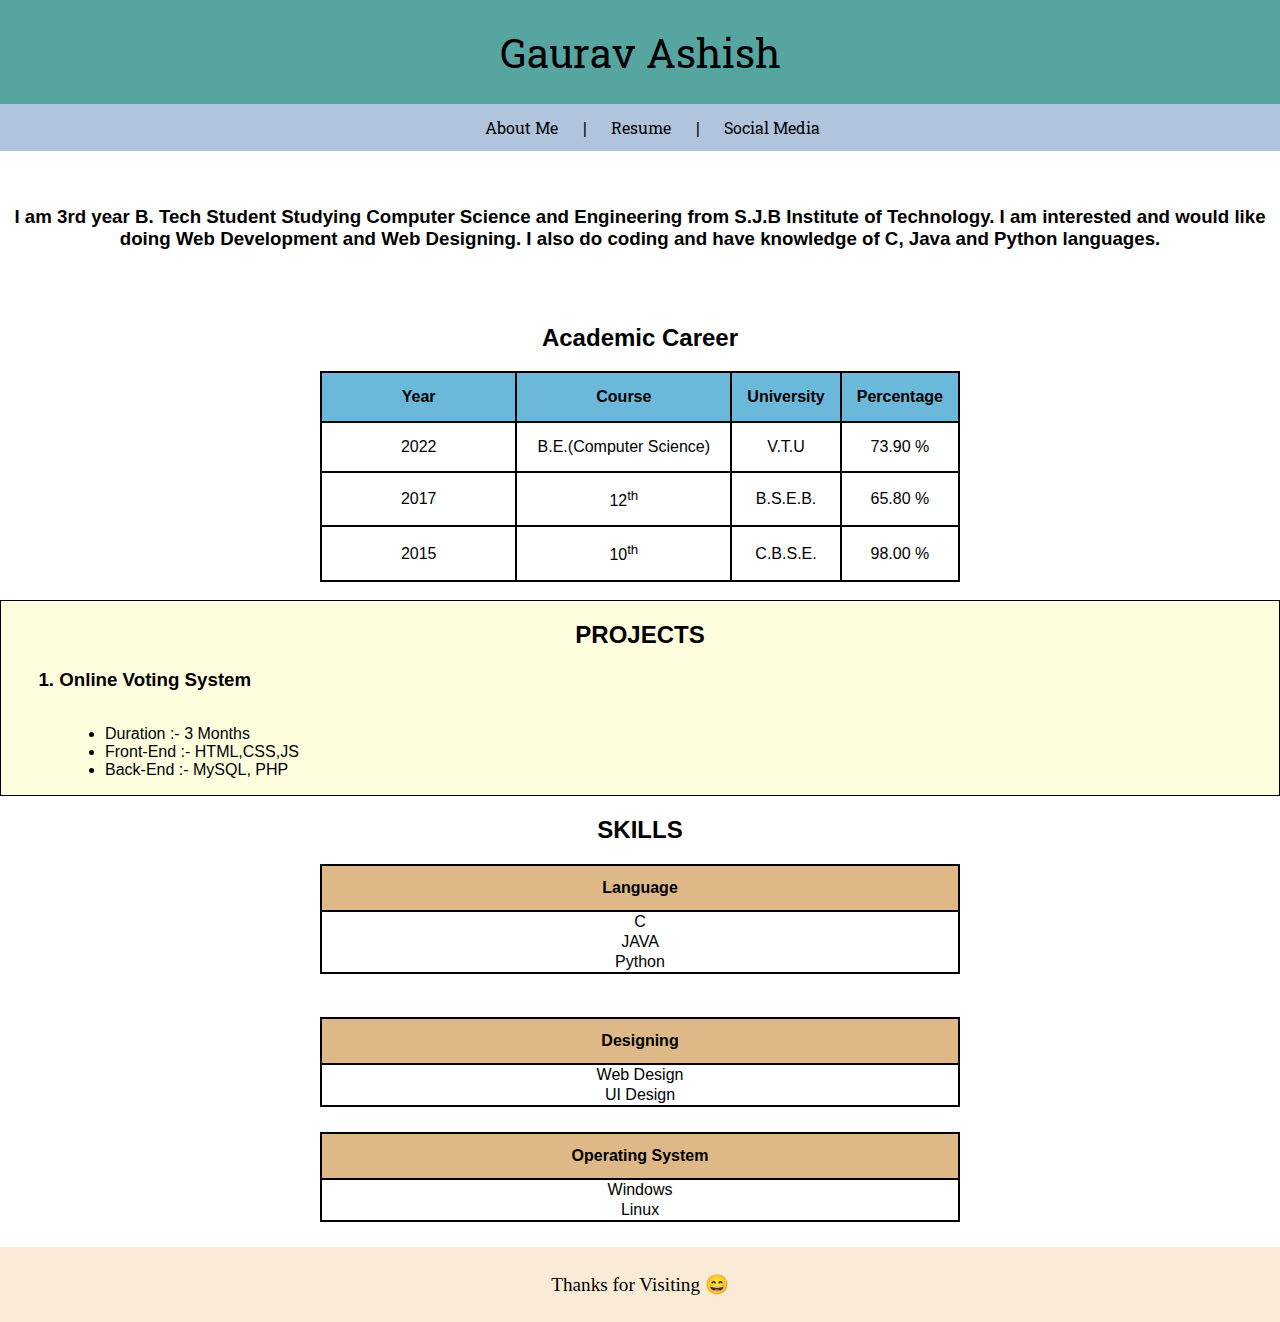
<file: index.html>
<!This is an HTML Portfolio Website >
<!DOCTYPE html>  
<html lang="en">

<head>
    <meta charset="UTF-8">
    <meta http-equiv="X-UA-Compatible" content="IE=edge">
    <meta name="viewport" content="width=device-width, initial-scale=1.0">
    <link rel="stylesheet" href="style.css">
    <title>PortFolio</title>
    <header>
        Gaurav Ashish
    </header>
</head>

<body>
    <nav>
        <a href="me.html" target="_blank">About Me</a> |
        <a href="GauravAshish_InternshalaResume.pdf">Resume</a> |
        <a href="web.html" target="_blank">Social Media</a>
    </nav>
    <br><br>
    <div class="about">
        <h3>I am 3rd year B. Tech Student Studying
            Computer Science and Engineering from
            S.J.B Institute of Technology. I am interested
            and would like doing Web Development and
            Web Designing. I also do coding and have
            knowledge of C, Java and Python languages.</h3>
    </div>
    <br>
    <br>
    <div class="academic">
        <center>
            <table id="t02">
                <tr>
                        <h2>Academic Career</h2>

                </tr>
                <tr>
                    <th>Year</th>
                    <th>Course</th>
                    <th>University</th>
                    <th>Percentage</th>
                </tr>
                <tr>
                    <td>2022</td>
                    <td>B.E.(Computer Science)</td>
                    <td>V.T.U</td>
                    <td>73.90 %</td>
                </tr>
                <tr>
                    <td>2017</td>
                    <td>12<sup>th</sup></td>
                    <td>B.S.E.B.</td>
                    <td>65.80 %</td>
                </tr>
                <tr>
                    <td>2015</td>
                    <td>10<sup>th</sup></td>
                    <td>C.B.S.E.</td>
                    <td>98.00 %</td>
                </tr>

            </table>
        </center>
    </div>
    <br>
    <div class="project">
        <h2>PROJECTS</h2>
        <h3>1. Online Voting System</h3>
        <ul>
            <li>Duration :- 3 Months</li>
            <li>Front-End :- HTML,CSS,JS</li>
            <li>Back-End :- MySQL, PHP</li>
        </ul>
    </div>
    <div class="skill">
        <center>
            <h2>SKILLS</h2>
            <table id="t01">
                <tr>
                    <th>Language</th>
                </tr>
                <tr>
                    <td>C</td>
                </tr>
                <tr>
                    <td>JAVA</td>
                </tr>
                <tr>
                    <td>Python</td>
                </tr>
            </table>
            <br>
            <table id="t03">
                <tr>
                    <th>Designing</th>
                </tr>
                <tr>
                    <td>Web Design</td>
                </tr>
                <tr>
                    <td>UI Design</td>
                </tr>
            </table>
            <table id="t04">
                <tr>
                    <th>Operating System</th>
                </tr>
                <tr>
                    <td>Windows</td>
                </tr>
                <tr>
                    <td>Linux</td>
                </tr>
            </table>

    </div>
    </center>
</body>
<footer>
    Thanks for Visiting &#128516
</footer>

</html>
</file>
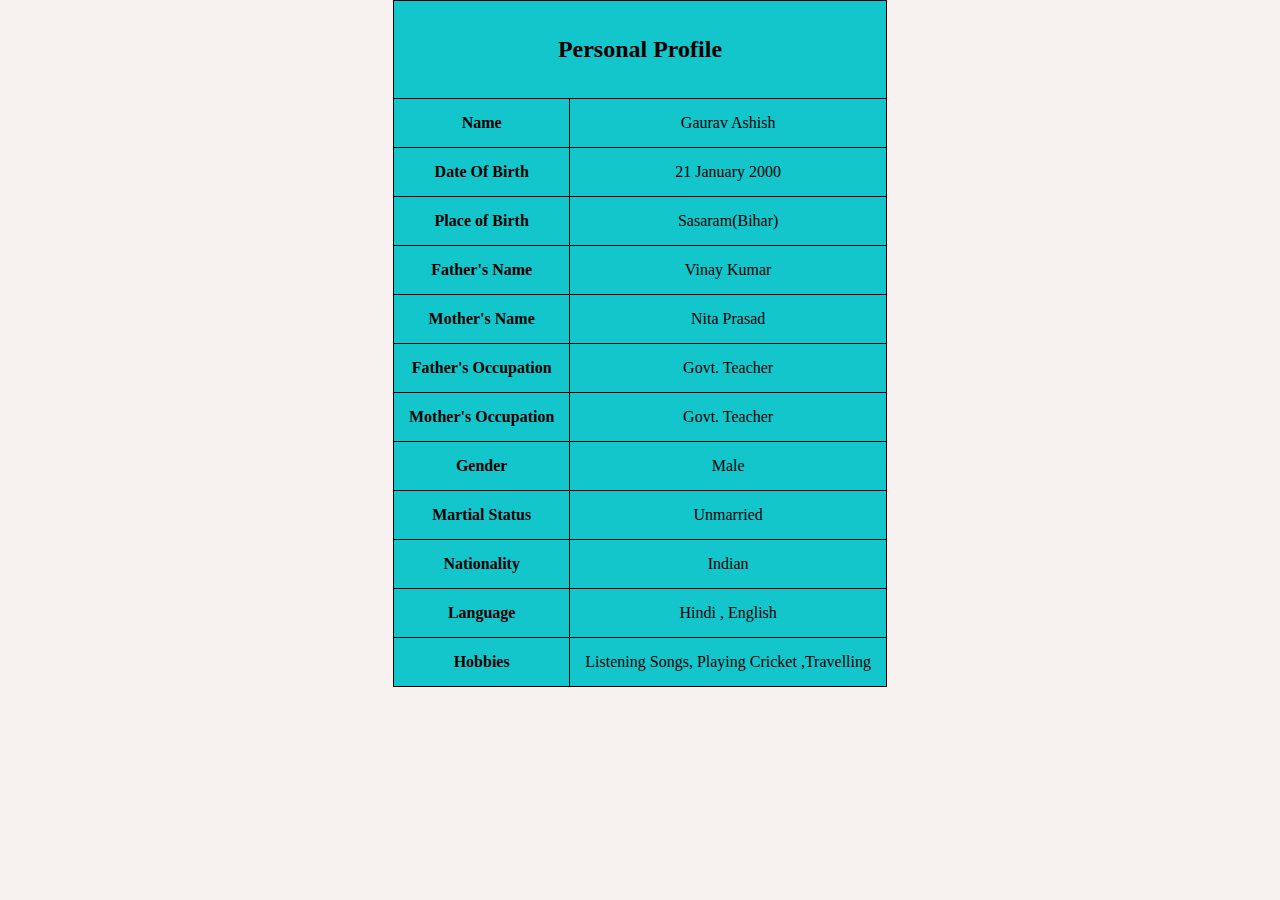
<file: me.html>
<!DOCTYPE html>
<html lang="en">
<head>
    <meta charset="UTF-8">
    <meta http-equiv="X-UA-Compatible" content="IE=edge">
    <link rel="stylesheet" href="sty.css">
    <meta name="viewport" content="width=device-width, initial-scale=1.0">
    <title>Gaurav Ashish</title>
</head>
<body>
    <div class="bio">
        <center>
            <table>
                <td colspan="2"><h2>Personal Profile</h2></td>
                <tr>
                    <th>Name</th>
                    <td>Gaurav Ashish</td>
                </tr>
                <tr>
                    <th>Date Of Birth</th>
                    <td>21 January 2000</td>
                </tr>
                <tr>
                    <th>Place of Birth</th>
                    <td>Sasaram(Bihar)</td>
                </tr>
                <tr>
                    <th>Father's Name</th>
                    <td>Vinay Kumar</td>
                </tr>
                <tr>
                    <th>Mother's Name</th>
                    <td>Nita Prasad</td>
                </tr>
                <tr>
                    <th>Father's Occupation</th>
                    <td>Govt. Teacher</td>
                </tr>
                <tr>
                    <th>Mother's Occupation</th>
                    <td>Govt. Teacher</td>
                </tr>
                <tr>
                    <th>Gender</th>
                    <td>Male</td>
                </tr>
                <tr>
                    <th>Martial Status</th>
                    <td>Unmarried</td>
                </tr>
                <tr>
                    <th>Nationality</th>
                    <td>Indian</td>
                </tr>
                <tr>
                    <th>Language</th>
                    <td>Hindi , English</td>
                </tr>
                <tr>
                    <th>Hobbies</th>
                    <td>Listening Songs, Playing Cricket ,Travelling</td>
                </tr>

            </table>
        </center>
    </div>
</body>
</html>
</file>
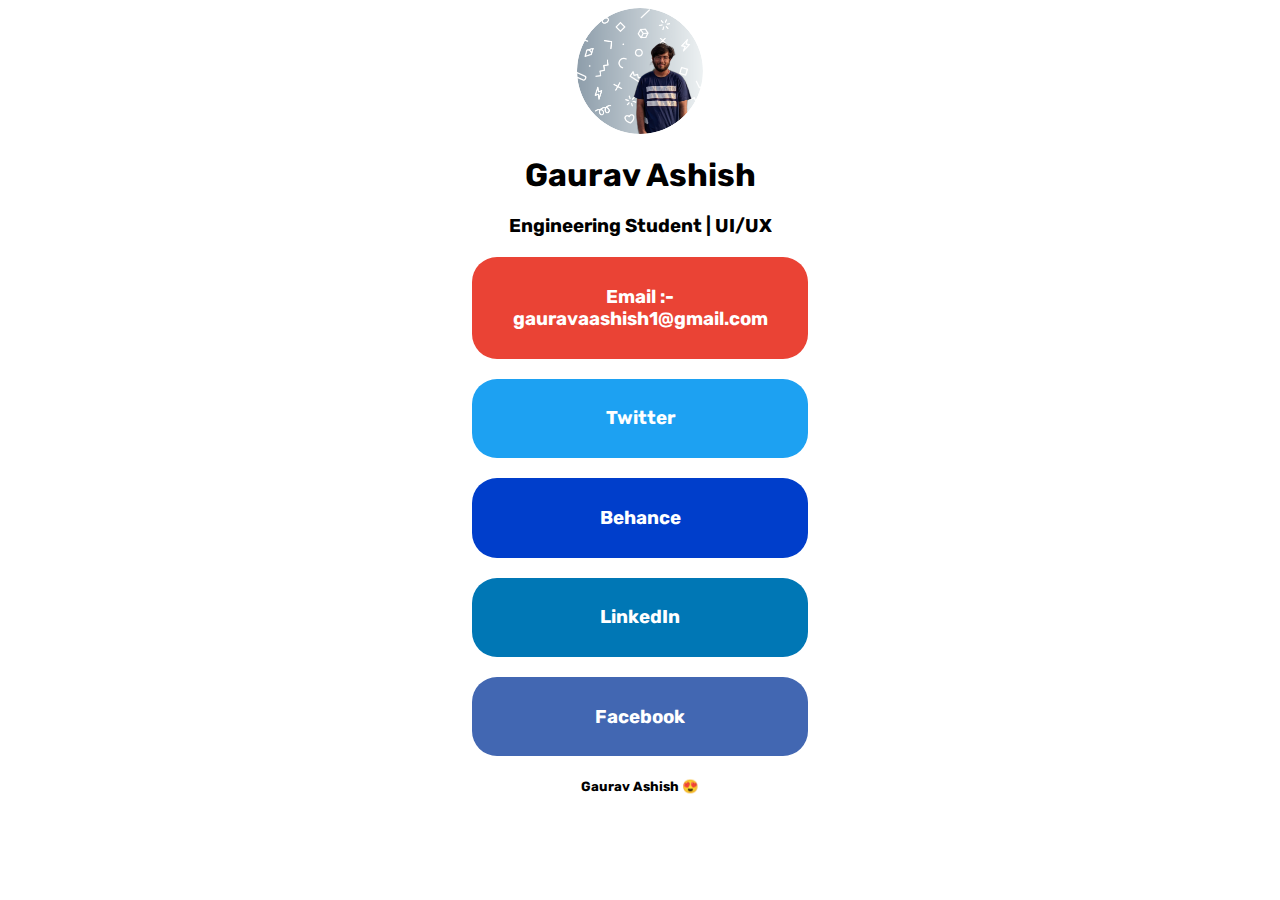
<file: web.html>
<!DOCTYPE html>
<html lang="en">

<head>
    <meta charset="UTF-8">
    <meta http-equiv="X-UA-Compatible" content="IE=edge">
    <meta name="viewport" content="width=device-width, initial-scale=1.0">
    <link rel="stylesheet" href="styl.css">
    <title>Gaurav Ashish</title>
</head>

<body>
    <Center>
        <img src="profile-pic (3).jpg" alt="">
        <h1>Gaurav Ashish</h1>
        <h3>Engineering Student | UI/UX </h3>
        <div class="Gmail">
            <a href="#" target="_blank" rel="noopener noreferrer">
                <h3>Email :- gauravaashish1@gmail.com</h3>
            </a>
        </div>
        <div class="Twitter">
            <a href="https://twitter.com/RghvGrv" target="_blank" rel="noopener noreferrer">
                <h3>Twitter</h3>
            </a>
        </div>
        <div class="Behance">
            <a href="https://www.behance.net/gauravashish" target="_blank" rel="noopener noreferrer">
                <h3>Behance</h3>
            </a>
        </div>
        <div class="LinkedIn">
            <a href="https://www.linkedin.com/in/gaurav-ashish-023658176/" target="_blank" rel="noopener noreferrer">
                <h3>LinkedIn</h3>
            </a>
        </div>
        <div class="Facebook">
            <a href="https://www.facebook.com/gaurav.ashish.73/" target="_blank" rel="noopener noreferrer">
                <h3>Facebook</h3>
            </a>
        </div>
        <footer>
            <h5>
                Gaurav Ashish &#128525;
            </h5>
        </footer>
</body>

</html>
</Center>

</body>

</html>
</file>
<file: style.css>
@import url('https://fonts.googleapis.com/css2?family=Roboto+Slab&display=swap');

body{
    padding: 0;
    margin:0;
    font-family:'Trebuchet MS', 'Lucida Sans Unicode', 'Lucida Grande', 'Lucida Sans', Arial, sans-serif;
}

header{
    text-align: center;
    background-color:rgb(86, 165, 160);
    padding: 2%;
    width: auto;
    overflow: hidden;
    font-size: 40px;
    font-family: 'Roboto Slab', serif;
    
}

nav{
    display: block;
    background-color:lightsteelblue;
    padding:1%;
    width:100%;
    text-align: center;
}
nav a{
    padding: 20px;
    text-decoration: none;
    color:black;
    font-family: 'Roboto Slab', serif;

}

nav a:hover{
    cursor: pointer;
    color:blue;
}

nav a:active {
    color: blue;
  }

.about{
    text-align: center;
    font-family:'Lucida Sans', 'Lucida Sans Regular', 'Lucida Grande', 'Lucida Sans Unicode', Geneva, Verdana, sans-serif;
}

.academic{
    text-align: center;
}

.academic h2{
    font-family: Arial, Helvetica, sans-serif;
}

ul{
    text-align: center;
    display:inline-block;
}

.project{
    background-color:lightyellow;
    border: 1px solid black;
}

.project h2{
    text-align: center;
    font-family: Arial, Helvetica, sans-serif;
}

.project h3,ul,li{
    margin-left: 2em;
    text-align:start;
}
.skill h2{
    font-family: Arial, Helvetica, sans-serif;
}
#t02{
    border-collapse: collapse;
    width: 50%;
}


#t02 th{
    text-align: center;
    border: 2px solid;
    border-collapse: collapse;
    width: 50%;
    background-color: #2899c9b1;
    padding: 15px;
    font-family:'Gill Sans', 'Gill Sans MT', Calibri, 'Trebuchet MS', sans-serif;
}

#t02 td{
    text-align: center;
    border: 2px solid;
    border-collapse: collapse;
    width: 50%;
    background-color: #ffffff;
    padding: 15px;
}

#t01{
    text-align: center;
    border-collapse: collapse;
    border: 2px solid black;
    width: 50%;
    margin-bottom: 2%;
}

#t01 th{
    border: 2px solid black;
    padding: 2%;
    background-color:burlywood;
    font-family:'Gill Sans', 'Gill Sans MT', Calibri, 'Trebuchet MS', sans-serif;
}

#t01 tr{
    border-collapse: collapse;
}

#t03{
    text-align: center;
    border-collapse: collapse;
    border: 2px solid black;
    width: 50%;
    margin-bottom: 2%;
}

#t03 th{
    border: 2px solid black;
    padding: 2%;
    background-color:burlywood;
    font-family:'Gill Sans', 'Gill Sans MT', Calibri, 'Trebuchet MS', sans-serif;
}

#t03 tr{
    border-collapse: collapse;
}


#t04{
    text-align: center;
    border-collapse: collapse;
    border: 2px solid black;
    width: 50%;
    margin-bottom: 2%;
}

#t04 th{
    border: 2px solid black;
    padding: 2%;
    background-color:burlywood;
    font-family:'Gill Sans', 'Gill Sans MT', Calibri, 'Trebuchet MS', sans-serif;
}

#t04 tr{
       border-collapse: collapse;
}

footer{
    background-color: antiquewhite;
    padding: 2%;
    text-align: center;
    font-family: Georgia, 'Times New Roman', Times, serif;
    font-size: 120%;
}
</file>
<file: sty.css>
body{
    margin: 0;
    padding: 0;
    background-color:rgba(236, 224, 220, 0.415);
}

table ,th,td,tr{
    text-align: center;
    border: 1px solid black;
    border-collapse:collapse;
    height: auto;
    width:fit-content;
    background-color:rgb(19, 198, 204);
    padding: 15px;  
}
</file>
<file: styl.css>
@import url("https://fonts.googleapis.com/css2?family=Rubik&display=swap");
h1,h3,h5 {
  font-family: "Rubik", sans-serif;
  text-align: center;
}
img {
  width:10%;
  display: block;
  margin-left: auto;
  margin-right: auto;
  border-radius: 50%;
}
.Gmail{
  background-color: #EA4335;
  width: 25%;
  padding: 10px;
  margin: auto;
  margin-top: 20px;
  border-radius: 25px;
  margin-bottom: 20px;
}

.Twitter {
  color: #01ff95;
  margin-left: auto;
  margin-right: auto;
  background-color:	#1DA1F2;
  width: 25%;
  padding: 10px;
  margin: auto;
  border-radius: 25px;
}
.Behance{
    background-color: #003ecb ;
    width: 25%;
    padding: 10px;
    margin: auto;
    margin-top: 20px;
    border-radius: 25px
}
.LinkedIn{
    background-color:#0077b5;
    width: 25%;
    padding: 10px;
    margin: auto;
    margin-top: 20px;
    border-radius: 25px
}
.Facebook{
    background-color: 	#4267B2;
    width: 25%;
    padding: 10px;
    margin: auto;
    margin-top: 20px;
    border-radius: 25px
}

a:hover{
    color:black;
}

a{
    color:white;
    text-decoration: none;
}
</file>
